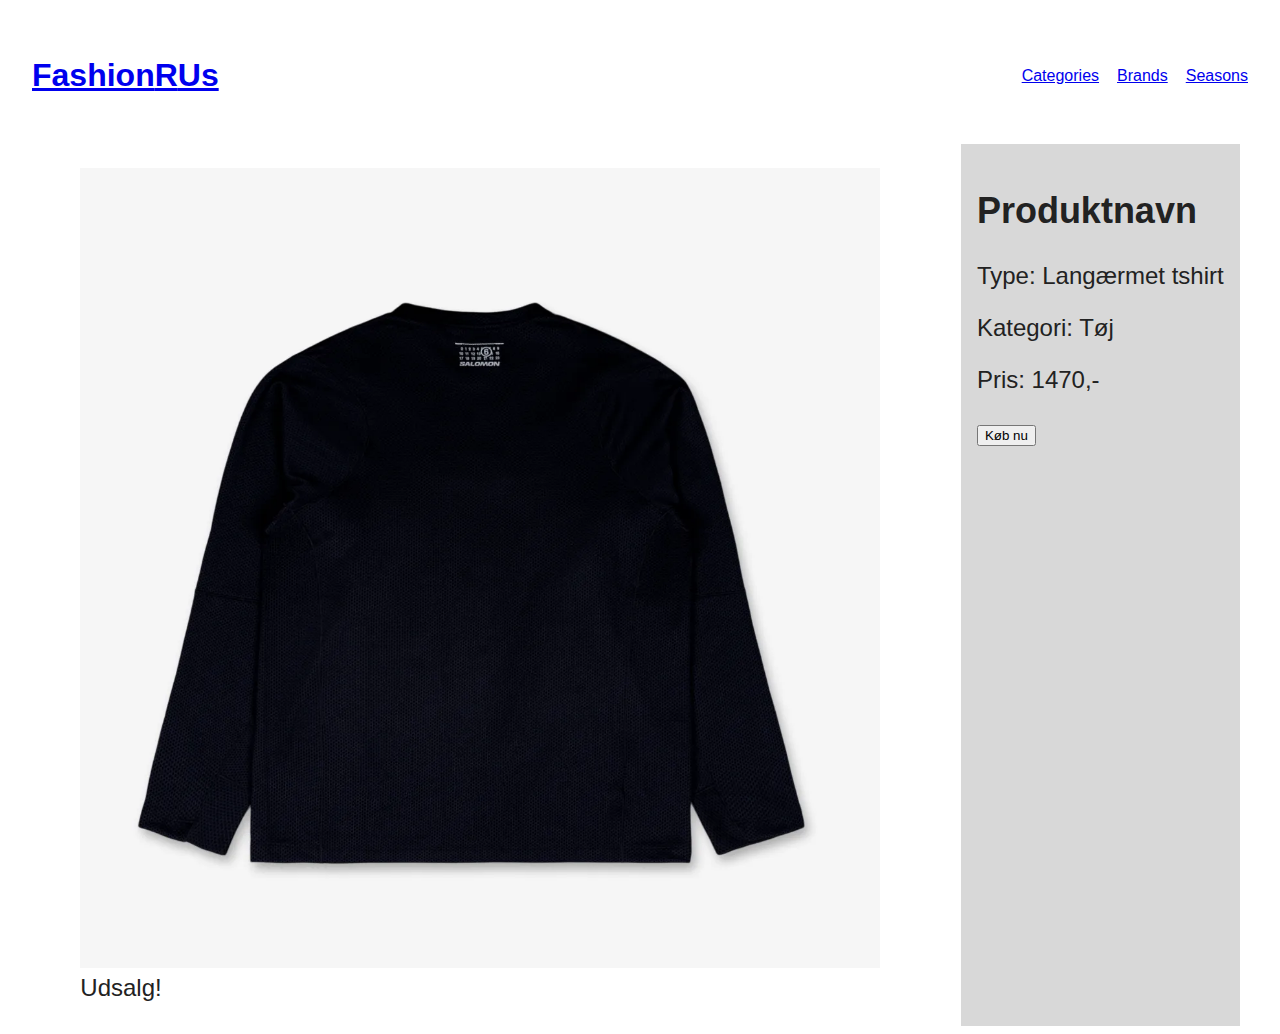
<file: product.html>
<!doctype html>
<html lang="en">
  <head>
    <meta charset="UTF-8" />
    <meta name="viewport" content="width=device-width, initial-scale=1.0" />
    <title>Product</title>
    <link rel="stylesheet" href="CSS/style.css" />
  </head>

  <body>
    <header class="site-header">
      <div class="site-brand">
        <a href="index.html">
          <h1>Fashion<span>R</span>Us</h1>
        </a>
      </div>
      <nav class="top-nav">
        <ul>
          <li><a href="index.html">Categories</a></li>
          <li><a href="#">Brands</a></li>
          <li><a href="#">Seasons</a></li>
        </ul>
      </nav>
    </header>

    <main id="productContainer">
      <figure>
        <img src="imgs/sort-tee-1_result.webp" alt="Produktbillede" class="productImage" />
        <span class="saleLabel">Udsalg!</span>
      </figure>
      <section class="productDetails">
        <h2 class="productName">Produktnavn</h2>
        <div>
          <p class="articleType"><span class="bold">Type:</span> Langærmet tshirt</p>
          <p class="productCategory"><span class="bold">Kategori:</span> Tøj</p>
          <p class="productPrice"><span class="bold">Pris:</span> 1470,-</p>
        </div>
        <button class="buyButton">Køb nu</button>
      </section>
    </main>
  </body>
</html>
</file>
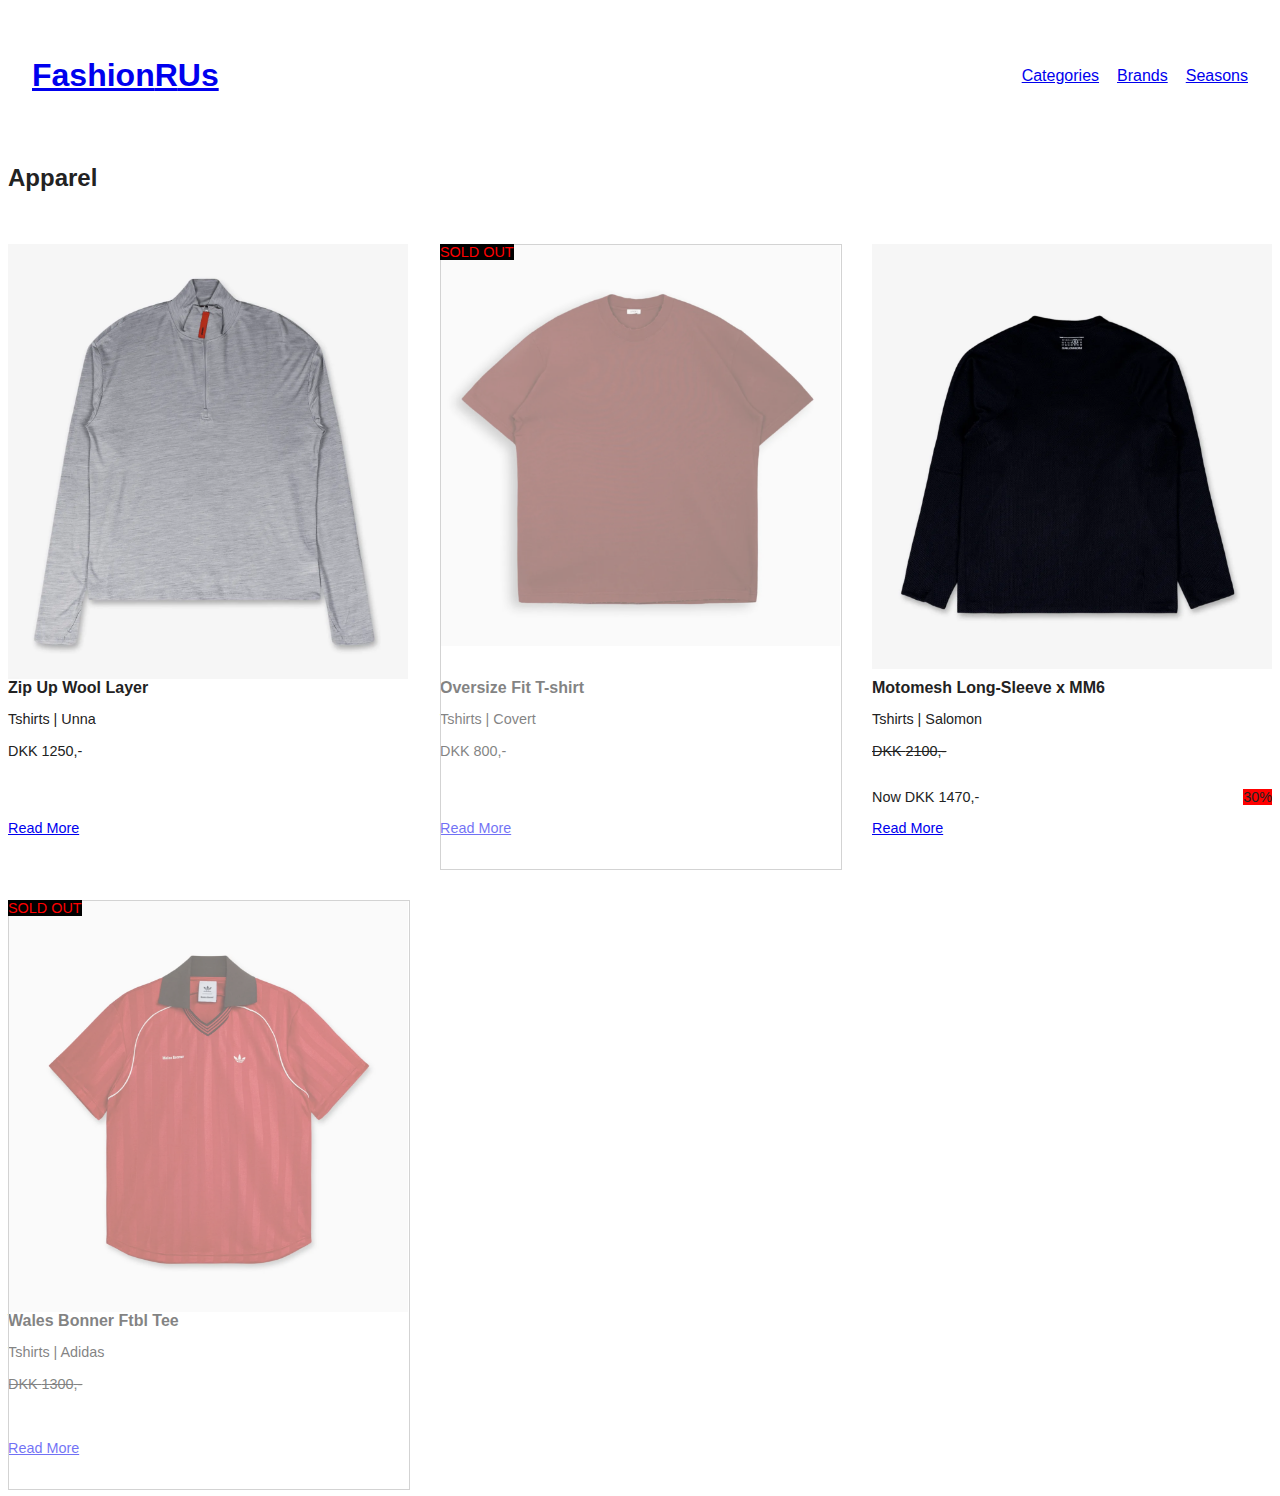
<file: productlist.html>
<!doctype html>
<html lang="en">
  <head>
    <meta charset="UTF-8" />
    <meta name="viewport" content="width=device-width, initial-scale=1.0" />
    <link rel="stylesheet" href="CSS/style.css" />
    <script src="js/productlist.js" defer></script>
    <title>FashionRUs - Product List</title>
  </head>

  <body class="productlist">
    <header class="site-header">
      <div class="site-brand">
        <a href="index.html">
          <h1>Fashion<span>R</span>Us</h1>
        </a>
      </div>
      <nav class="top-nav">
        <ul>
          <li><a href="index.html">Categories</a></li>
          <li><a href="#">Brands</a></li>
          <li><a href="#">Seasons</a></li>
        </ul>
      </nav>
    </header>
    <main>
      <h2>Apparel</h2>
      <article class="smallProduct">
        <img src="imgs/graa-tee_result.webp" alt="product image" />

        <p class="soldoutTxt color_me_black_and_red">SOLD OUT</p>

        <h3>Zip Up Wool Layer</h3>
        <p class="subtle">Tshirts | Unna</p>
        <p class="price">DKK <span>1250</span>,-</p>
        <div class="discounted_element">
          <p>Now DKK <span>750</span>,-</p>
          <p class="color_me_red"><span></span>%</p>
        </div>
        <a href="product.html">Read More</a>
      </article>

      <!--  -->

      <article class="smallProduct soldOut">
        <img src="imgs/brun-tee_result.webp" alt="product image" />
        <p class="soldoutTxt color_me_black_and_red">SOLD OUT</p>

        <h3>Oversize Fit T-shirt</h3>
        <p class="subtle">Tshirts | Covert</p>
        <p class="price">DKK <span>800</span>,-</p>
        <div class="discounted_element">
          <p>Now DKK <span></span>,-</p>
          <p class="color_me_red"><span></span>%</p>
        </div>
        <a href="product.html">Read More</a>
      </article>

      <!--  -->

      <article class="smallProduct discounted">
        <img src="imgs/sort-tee-1_result.webp" alt="product image" />
        <p class="soldoutTxt color_me_black_and_red">SOLD OUT</p>

        <h3>Motomesh Long-Sleeve x MM6</h3>
        <p class="subtle">Tshirts | Salomon</p>
        <p class="price">DKK <span>2100</span>,-</p>
        <div class="discounted_element">
          <p>Now DKK <span>1470</span>,-</p>
          <p class="color_me_red"><span>30</span>%</p>
        </div>
        <a href="product.html">Read More</a>
      </article>

      <!--  -->

      <article class="smallProduct discounted soldOut">
        <img src="imgs/roed-tee_result.webp" alt="product image" />
        <p class="soldoutTxt color_me_black_and_red">SOLD OUT</p>

        <h3>Wales Bonner Ftbl Tee</h3>
        <p class="subtle">Tshirts | Adidas</p>
        <p class="price">DKK <span>1300</span>,-</p>
        <div class="discounted_element">
          <p>Now DKK <span>910</span>,-</p>
          <p class="color_me_red"><span>10</span>%</p>
        </div>
        <a href="product.html">Read More</a>
      </article>
    </main>
  </body>
</html>
</file>
<file: CSS/style.css>
/* ******************* INDEX ********************** */
/* Header */
:root {
  --gap: 26px;
  --cta-bg: #9b9b9b;
  --cta-color: #fff;
}

/* h1 {
  text-decoration: none;


} */

.site-header {
  display: flex;
  justify-content: space-between;
  align-items: center;
  padding: 28px 24px;
}
.top-nav ul {
  display: flex;
  gap: 18px;
  margin: 0;
  padding: 0;
  list-style: none;
}
/* Header */

/* CTA grid */
.cta-nav {
  display: grid;
  gap: 10px;
  list-style: none;
  padding: 0;
  margin: 0 0 60px 0;
}

.cta-nav li {
}
.cta {
  display: grid;
  background: var(--cta-bg);
  color: var(--cta-color);
  text-decoration: none;
  padding: 36px;
  border-radius: 6px;
  font-size: 18px;
  line-height: 1.5;
  text-align: center;
}

body {
  font-family: -apple-system, BlinkMacSystemFont, "Segoe UI", Roboto, "Helvetica Neue", Arial;
  color: #222;
}

@media (min-width: 1200px) {
  .cta-nav {
    grid-template-columns: repeat(3, 1fr);
    gap: var(--gap);
  }
}
/* CTA grid */
/* ******************* INDEX ********************** */

/* ******************* PRODUCTLIST  ********************** */
.productlist img {
  width: 100%;
  height: auto;
  max-width: 500px;
  max-height: 500px;
}

& article {
  position: relative;
  display: grid;
  grid-template-rows: subgrid;
  grid-row: span 7;
  gap: 0;
}
& main h2 {
  grid-column: 1/-1;
}
& article h3 {
  font-size: 1rem;
}
& article > * {
  margin: 0;
  font-size: 0.9rem;
}
& .discounted_element p,
& .discounted.soldOut .discounted_element p {
  display: none;
}

& .discounted .discounted_element {
  display: flex;
  justify-content: space-between;
  & p {
    display: block;
  }
}

& .discounted .price {
  text-decoration: line-through;
}

& .color_me_red {
  background-color: red;
}
.color_me_black_and_red {
  background-color: black;
  color: red;
}

& .soldoutTxt {
  display: none;
}
& .soldOut .soldoutTxt {
  display: block;
  position: absolute;
  z-index: 100;
  top: 0;
  left: 0;
}

& .soldOut::after {
  content: "";
  display: inline-block;
  background-color: rgba(255, 255, 255, 0.442);
  border: 0.1px solid lightgray;
  height: 100%;
  width: 100%;
  position: absolute;
}

& .subtle {
  color: var(--text-decoration-color);
}

@media (min-width: 1200px) {
  .productlist {
    & main {
      display: grid;
      grid-template-columns: repeat(auto-fill, minmax(300px, 1fr));
      gap: 2rem;
    }
  }
}
/* ******************* PRODUCTLIST  ********************** */

/* ******************* PRODUCT ********************** */
.productImage {
  width: 100%;
  height: auto;
  max-width: 500px;
  max-height: 500px;
}

.breadcrumbs {
  display: none;
}

.productDetails {
  background: #d8d8d8;
  color: var(--background-color);
  padding: 1rem;
}

.info {
  padding: 1rem;
}
.product select {
  min-width: 100px;
}
.product main {
  display: grid;
}
.product main .breadcrumbs,
.product main img {
  grid-column: 1/-1;
}
.purchaseBox form label {
  gap: 1rem;
}
.purchaseBox button {
  display: block;
  margin-top: 1rem;
  width: 100%;
}
dt {
  font-weight: 700;
}
@media screen and (min-width: 900px) {
  .product main {
    grid-template-columns: 1fr 310px;
  }

  .info {
    order: 0;
  }
  .purchaseBox {
    order: 2;
    transform: translate(-50px, -100px);
  }

  #productContainer {
    display: flex;
    font-size: 1.5rem;
    list-style-type: none;
    justify-content: center;
  }

  #productContainer li::after {
    content: " > ";
    font-size: 0.6rem;
    display: inline-block;
    width: 10px;
    height: 10px;
    margin: 0 10px;
    transition: all 0.3s;
  }

  #productContainer li:last-child::after {
    background: none;
    content: "";
  }
}

.productDetails {
  background: #d8d8d8;
  color: var(--background-color);
  padding: 1rem;
  justify-content: right;
}

.productImage {
  width: 100%;
  height: auto;
  max-width: 800px;
  max-height: 800px;
  justify-content: center;
}

/* ******************* PRODUCT ********************** */
</file>
